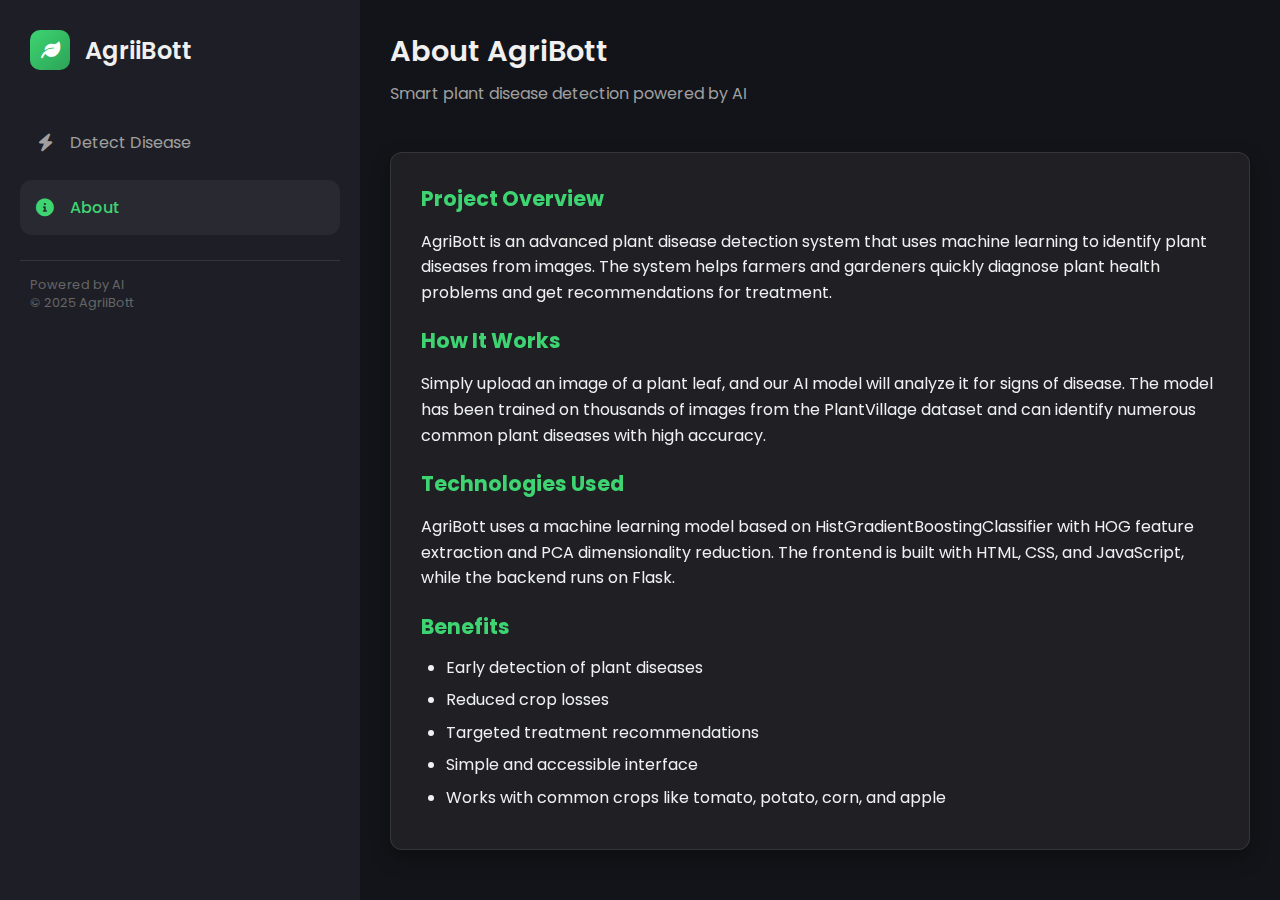
<file: about.html>
<!DOCTYPE html>
<html lang="en">
<head>
    <meta charset="UTF-8">
    <meta name="viewport" content="width=device-width, initial-scale=1.0">
    <title>AgriiBott - About</title>
    <link rel="stylesheet" href="style.css">
    <link href="https://fonts.googleapis.com/css2?family=Poppins:wght@300;400;500;600;700&display=swap" rel="stylesheet">
    <link rel="stylesheet" href="https://cdnjs.cloudflare.com/ajax/libs/font-awesome/6.0.0-beta3/css/all.min.css">
</head>
<body>
    <div class="app-container">
        <div class="sidebar">
            <div class="logo-container">
                <div class="logo-icon">
                    <i class="fas fa-leaf"></i>
                </div>
                <h1>AgriiBott</h1>
            </div>
            <div class="menu-items">
                <div class="menu-item" id="detect-tab">
                    <i class="fas fa-bolt"></i>
                    <span>Detect Disease</span>
                </div>
                <div class="menu-item active">
                    <i class="fas fa-info-circle"></i>
                    <span>About</span>
                </div>
            </div>
            <div class="app-info">
                <p>Powered by AI</p>
                <p>© 2025 AgriiBott</p>
            </div>
        </div>
        
        <div class="main-content">
            <div class="page-content" id="about-page">
                <div class="content-header">
                    <h2>About AgriBott</h2>
                    <p>Smart plant disease detection powered by AI</p>
                </div>
                
                <div class="glass-panel">
                    <h3>Project Overview</h3>
                    <p>AgriBott is an advanced plant disease detection system that uses machine learning to identify plant diseases from images. The system helps farmers and gardeners quickly diagnose plant health problems and get recommendations for treatment.</p>
                    
                    <h3 class="mt-20">How It Works</h3>
                    <p>Simply upload an image of a plant leaf, and our AI model will analyze it for signs of disease. The model has been trained on thousands of images from the PlantVillage dataset and can identify numerous common plant diseases with high accuracy.</p>
                    
                    <h3 class="mt-20">Technologies Used</h3>
                    <p>AgriBott uses a machine learning model based on HistGradientBoostingClassifier with HOG feature extraction and PCA dimensionality reduction. The frontend is built with HTML, CSS, and JavaScript, while the backend runs on Flask.</p>
                    
                    <h3 class="mt-20">Benefits</h3>
                    <ul>
                        <li>Early detection of plant diseases</li>
                        <li>Reduced crop losses</li>
                        <li>Targeted treatment recommendations</li>
                        <li>Simple and accessible interface</li>
                        <li>Works with common crops like tomato, potato, corn, and apple</li>
                    </ul>
                </div>
            </div>
        </div>
    </div>
    
    <script src="about-script.js"></script>
</body>
</html>
</file>
<file: style.css>
:root {
    /* Colors - Dark Theme Only */
    --bg-primary: #131419;
    --bg-secondary: #1e1f26;
    --accent-primary: #3dd471;
    --accent-secondary: #2ca357;
    --text-primary: #f0f0f0;
    --text-secondary: #a0a0a0;
    --text-muted: #666666;
    --panel-bg: rgba(255, 255, 255, 0.05);
    --panel-border: rgba(255, 255, 255, 0.1);
    --panel-shadow: rgba(0, 0, 0, 0.3);
    --error-color: #ff5252;
    --healthy-color: #3dd471;
    --disease-color: #ff7752;
    
    /* Sizing */
    --sidebar-width: 360px;
    --border-radius: 12px;
    --transition-speed: 0.3s;
}

* {
    margin: 0;
    padding: 0;
    box-sizing: border-box;
}

body {
    font-family: 'Poppins', sans-serif;
    background-color: var(--bg-primary);
    color: var(--text-primary);
    min-height: 100vh;
}

.app-container {
    display: flex;
    min-height: 100vh;
    position: relative;
    width: 100%;
    overflow-x: hidden; /* Prevent horizontal scrolling */
}

/* Sidebar Styles */
.sidebar {
    width: var(--sidebar-width) !important; /* Force consistent width */
    min-width: var(--sidebar-width); /* Prevent shrinking */
    max-width: var(--sidebar-width); /* Prevent expanding */
    background-color: var(--bg-secondary);
    padding: 30px 20px;
    display: flex;
    flex-direction: column;
    min-height: 100vh;
    position: sticky; /* Make sidebar stick to viewport */
    top: 0;
    left: 0;
    flex-shrink: 0; /* Prevent flexbox from shrinking the sidebar */
}


.logo-container {
    display: flex;
    align-items: center;
    margin-bottom: 40px;
    padding-left: 10px;
}

.logo-icon {
    background: linear-gradient(135deg, var(--accent-primary), var(--accent-secondary));
    width: 40px;
    height: 40px;
    border-radius: 10px;
    display: flex;
    align-items: center;
    justify-content: center;
    margin-right: 15px;
    color: white;
    font-size: 1.2rem;
}

.sidebar h1 {
    font-size: 1.5rem;
    font-weight: 600;
}

.menu-items {
    display: flex;
    flex-direction: column;
}

.menu-item {
    display: flex;
    align-items: center;
    padding: 15px;
    margin: 5px 0;
    border-radius: var(--border-radius);
    cursor: pointer;
    transition: background-color 0.2s;
    color: var(--text-secondary);
}

.menu-item i {
    margin-right: 15px;
    font-size: 1.1rem;
    width: 20px;
    text-align: center;
}

.menu-item.active {
    background-color: var(--panel-bg);
    color: var(--accent-primary);
    font-weight: 500;
}

.menu-item:hover:not(.active) {
    background-color: rgba(255, 255, 255, 0.02);
    color: var(--text-primary);
}

.app-info {
    margin-top: 20px;
    padding: 15px 10px;
    border-top: 1px solid var(--panel-border);
    color: var(--text-muted);
    font-size: 0.8rem;
}

/* Main Content Styles */
.main-content {
    flex-grow: 1;
    padding: 30px;
    overflow-y: auto;
    position: relative;
    min-height: 100vh; /* Match sidebar height */
    display: flex;
    flex-direction: column;
}


.content-header {
    margin-bottom: 30px;
}

.content-header h2 {
    font-size: 1.8rem;
    font-weight: 600;
    margin-bottom: 8px;
}

.content-header p {
    color: var(--text-secondary);
}

.glass-panel {
    background-color: var(--panel-bg);
    border: 1px solid var(--panel-border);
    border-radius: var(--border-radius);
    box-shadow: 0 8px 20px var(--panel-shadow);
    backdrop-filter: blur(10px);
    padding: 30px;
}

/* Upload Section */
.upload-container {
    position: relative;
    min-height: 250px;
    border: 2px dashed var(--panel-border);
    border-radius: var(--border-radius);
    display: flex;
    align-items: center;
    justify-content: center;
    margin-bottom: 20px;
    transition: all 0.3s;
    overflow: hidden;
}

.upload-container.dragover {
    border-color: var(--accent-primary);
    background-color: rgba(61, 212, 113, 0.05);
    transform: scale(1.01);
}

.upload-placeholder {
    text-align: center;
    padding: 30px;
}

.upload-placeholder i {
    font-size: 3rem;
    color: var(--text-secondary);
    margin-bottom: 15px;
}

.upload-placeholder h3 {
    font-weight: 500;
    margin-bottom: 10px;
}

.upload-placeholder p {
    color: var(--text-secondary);
}

/* Add this to the existing CSS file to ensure browse button styling */
.browse-button {
    background: none;
    border: none;
    color: var(--accent-primary);
    cursor: pointer !important; /* Force cursor style */
    font-weight: 500;
    text-decoration: underline;
    font-family: 'Poppins', sans-serif;
    font-size: inherit;
    padding: 0;
    position: relative;
    z-index: 10; /* Ensure button is on top */
}

.browse-button:hover {
    color: var(--accent-secondary);
}

.image-preview-container {
    position: absolute;
    top: 0;
    left: 0;
    width: 100%;
    height: 100%;
    display: flex;
    align-items: center;
    justify-content: center;
}

#preview {
    max-width: 100%;
    max-height: 100%;
    object-fit: contain;
}

#remove-image {
    position: absolute;
    top: 15px;
    right: 15px;
    background-color: rgba(0, 0, 0, 0.5);
    color: white;
    border: none;
    width: 30px;
    height: 30px;
    border-radius: 50%;
    display: flex;
    align-items: center;
    justify-content: center;
    cursor: pointer;
    transition: background-color 0.2s;
}

#remove-image:hover {
    background-color: rgba(0, 0, 0, 0.7);
}

.upload-actions {
    display: flex;
    justify-content: center;
}

.primary-btn {
    background: linear-gradient(135deg, var(--accent-primary), var(--accent-secondary));
    color: white;
    border: none;
    padding: 15px 30px;
    border-radius: var(--border-radius);
    font-size: 1rem;
    font-weight: 600;
    cursor: pointer;
    display: flex;
    align-items: center;
    transition: transform 0.2s, box-shadow 0.2s;
    box-shadow: 0 5px 15px rgba(44, 163, 87, 0.3);
}

.primary-btn i {
    margin-right: 10px;
}

.primary-btn:hover {
    transform: translateY(-2px);
    box-shadow: 0 8px 25px rgba(44, 163, 87, 0.4);
}

.primary-btn:disabled {
    background: linear-gradient(135deg, #7a7a7a, #5a5a5a);
    cursor: not-allowed;
    box-shadow: none;
}

.primary-btn:disabled:hover {
    transform: none;
}

/* Results Section */
.results-section {
    margin-top: 30px;
    animation: fadeUp 0.5s ease-out;
}

.result-header {
    display: flex;
    justify-content: space-between;
    align-items: center;
    margin-bottom: 20px;
    border-bottom: 1px solid var(--panel-border);
    padding-bottom: 15px;
}

.result-header h3 {
    font-weight: 500;
    display: flex;
    align-items: center;
}

.result-header h3 i {
    margin-right: 10px;
    color: var(--accent-primary);
}

.icon-button {
    background: none;
    border: none;
    color: var(--text-secondary);
    width: 40px;
    height: 40px;
    border-radius: 50%;
    display: flex;
    align-items: center;
    justify-content: center;
    cursor: pointer;
    transition: background-color 0.2s;
}

.icon-button:hover {
    background-color: var(--panel-bg);
    color: var(--accent-primary);
}

.result-content {
    display: grid;
    gap: 25px;
}

.result-item {
    animation: fadeIn 0.6s;
}

.result-label {
    font-weight: 500;
    margin-bottom: 10px;
}

.disease .result-value {
    font-size: 1.8rem;
    font-weight: 600;
    color: var(--disease-color);
    animation: pulse 2s infinite;
}

.confidence-meter {
    display: flex;
    align-items: center;
}

.confidence-bar {
    flex-grow: 1;
    height: 12px;
    background-color: rgba(255, 255, 255, 0.1);
    border-radius: 6px;
    margin-right: 15px;
    overflow: hidden;
}

.confidence-progress {
    height: 100%;
    background: linear-gradient(90deg, var(--accent-secondary), var(--accent-primary));
    border-radius: 6px;
    width: 0%;
    transition: width 1.5s ease-out;
}

.confidence-value {
    font-weight: 600;
    min-width: 50px;
}

.treatment .result-value {
    background-color: rgba(255, 255, 255, 0.05);
    padding: 15px;
    border-radius: 10px;
    border-left: 4px solid var(--accent-primary);
}
.page-content {
    flex-grow: 1;
    display: flex;
    flex-direction: column;
}
/* About Page Styles */
#about-page h3 {
    color: var(--accent-primary);
    margin-bottom: 15px;
    font-size: 1.3rem;
}

#about-page p {
    line-height: 1.6;
    margin-bottom: 15px;
}

#about-page ul {
    padding-left: 25px;
    margin-top: 10px;
}

#about-page li {
    margin-bottom: 10px;
    line-height: 1.4;
}

.mt-20 {
    margin-top: 20px;
}

/* Loader */
.loader {
    position: fixed;
    top: 0;
    left: 0;
    width: 100%;
    height: 100%;
    background-color: rgba(0, 0, 0, 0.7);
    display: flex;
    align-items: center;
    justify-content: center;
    z-index: 999;
    backdrop-filter: blur(5px);
}

.loader-content {
    text-align: center;
}

.scanner {
    width: 200px;
    height: 200px;
    background-color: rgba(61, 212, 113, 0.1);
    border-radius: 10px;
    margin: 0 auto 20px;
    position: relative;
    border: 2px solid rgba(61, 212, 113, 0.3);
    overflow: hidden;
}

.scanner-bar {
    position: absolute;
    width: 100%;
    height: 4px;
    background: linear-gradient(90deg, transparent, var(--accent-primary), transparent);
    top: 0;
    animation: scanning 2s linear infinite;
}

.loader p {
    color: var(--accent-primary);
    font-weight: 500;
}

/* Utility Classes */
.hidden {
    display: none !important;
}

/* Animations */
@keyframes fadeIn {
    from { opacity: 0; }
    to { opacity: 1; }
}

@keyframes fadeUp {
    from { opacity: 0; transform: translateY(20px); }
    to { opacity: 1; transform: translateY(0); }
}

@keyframes pulse {
    0% { opacity: 1; }
    50% { opacity: 0.8; }
    100% { opacity: 1; }
}

@keyframes scanning {
    0% { top: 0; }
    50% { top: 196px; }
    100% { top: 0; }
}
</file>
